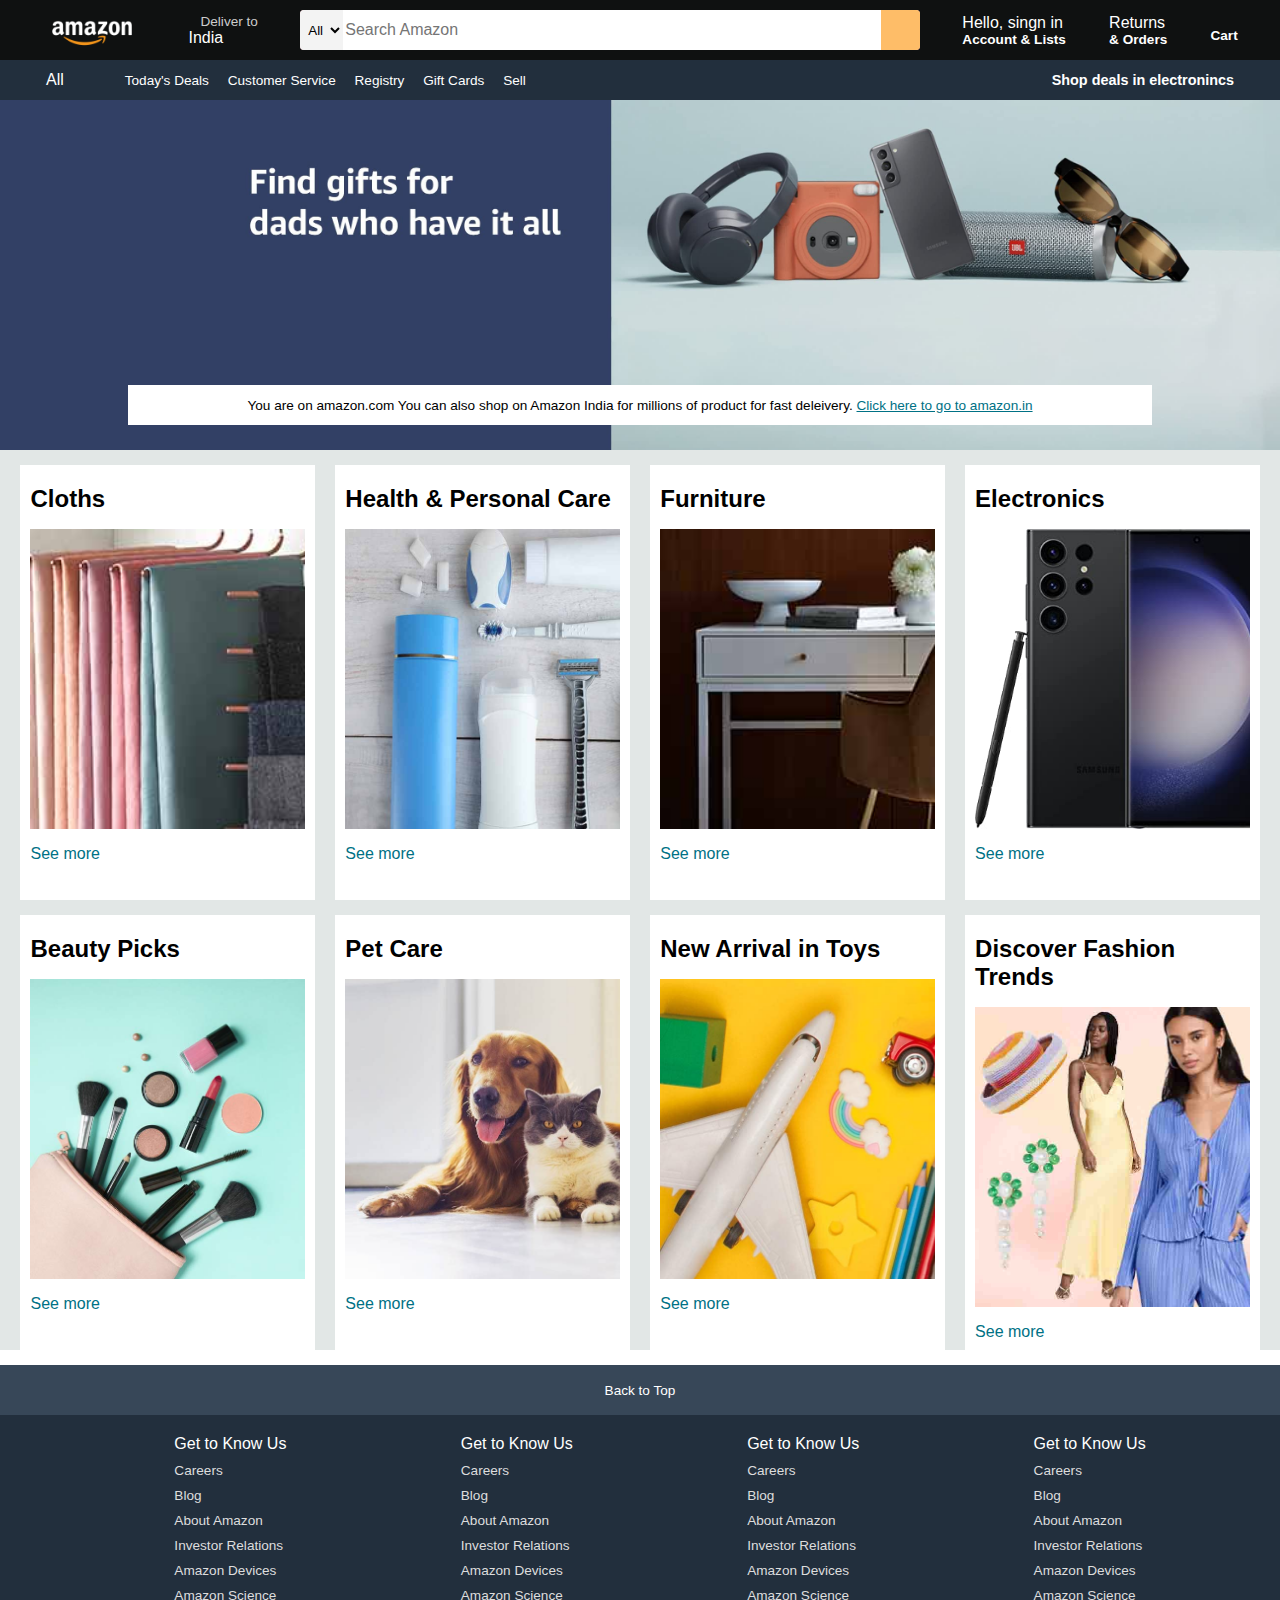
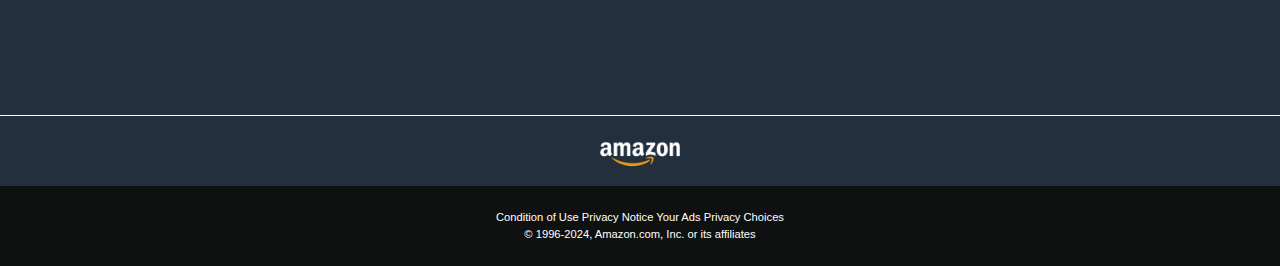
<file: Amazon Clone/index.html>
<!DOCTYPE html>
<html lang="en">
<head>
    <meta charset="UTF-8">
    <meta name="viewport" content="width=device-width, initial-scale=1.0">
    <title>Amazon</title>
    <link rel="stylesheet" href="https://cdnjs.cloudflare.com/ajax/libs/font-awesome/6.5.2/css/all.min.css" integrity="sha512-SnH5WK+bZxgPHs44uWIX+LLJAJ9/2PkPKZ5QiAj6Ta86w+fsb2TkcmfRyVX3pBnMFcV7oQPJkl9QevSCWr3W6A==" crossorigin="anonymous" referrerpolicy="no-referrer" />
    <link rel="stylesheet" href="style.css">
</head>
<body>
    <header>
        <div class="navbar">
            <div class="nav-logo border">
                <div class="logo"></div>
            </div>
            <div class="nav-address border">
                <p class="add-first">Deliver to</p>
                <div class="add-icon">
                    <i class="fa-solid fa-location-dot"></i>

                    <p class="add-second">India</p>
                </div>
            </div>
            <div class="nav-search">
                <select class="search-select">
                    <option>All</option>
                </select>
                <input placeholder="Search Amazon" class="search-input">
                <div class="search-icon">
                    <i class="fa-solid fa-magnifying-glass"></i>
                </div>
            </div>
            <div class="nav-signin border" >
                <p>
                    <span>Hello, singn in</span>
    
                </p>
                <p class="nav-second">Account & Lists</p>
            </div>

            <div class="nav-return border">
                <p>
                    <span>Returns</span>
    
                </p>
                <p class="nav-second">& Orders</p>
            </div>
            <div class="nav-cart border">
                <i class="fa-solid fa-cart-shopping"></i>
                Cart
            </div>
        </div>
    </div>
    <div class="panel">
        <div class="panel-all">
            <i class="fa-solid fa-bars"></i>
            All
        </div>
            <div class="panel-ops">
                <p>Today's Deals</p>
                    <p>Customer Service</p>
                   <p>Registry</p> 
                    <p>Gift Cards</p>
                    <p>Sell</p>
            </div>
            <div class="panel-deals">
                Shop deals in electronincs
            </div>
    </header>
    <div class="hero-section">
        <div class="hero-msg">
            <p>You are on amazon.com You can also shop on Amazon India for millions of product for fast deleivery. <a href="https://www.amazon.in">Click here to go to amazon.in</a> </p>
        </div>
    </div>
    <div class="shop-section">
        <div class="box">
        <div class="box-content">
                <h2>Cloths</h2>
                <div class="box-img" style="background-image: url(box1_image.jpg);"></div>
                <p>See more</p>
            </div>
        </div>
        <div class="box">
            <div class="box-content">
                <h2>Health & Personal Care</h2>
                <div class="box-img" style="background-image: url(box2_image.jpg);"></div>
                <p>See more</p>
            </div>
        </div>
        <div class="box">
            <div class="box-content">
                <h2>Furniture</h2>
                <div class="box-img" style="background-image: url(box3_image.jpg);"></div>
                <p>See more</p>
            </div>
        </div>
        <div class="box">
            <div class="box-content">
                <h2>Electronics</h2>
                <div class="box-img" style="background-image: url(box4_image.jpg);"></div>
                <p>See more</p>
            </div>
        </div>
        <div class="box">
            <div class="box-content">
                    <h2>Beauty Picks</h2>
                    <div class="box-img" style="background-image: url(box5_image.jpg);"></div>
                    <p>See more</p>
                </div>
            </div>
            <div class="box">
                <div class="box-content">
                    <h2>Pet Care</h2>
                    <div class="box-img" style="background-image: url(box6_image.jpg);"></div>
                    <p>See more</p>
                </div>
            </div>
            <div class="box">
                <div class="box-content">
                    <h2>New Arrival in Toys</h2>
                    <div class="box-img" style="background-image: url(box7_image.jpg);"></div>
                    <p>See more</p>
                </div>
            </div>
            <div class="box">
                <div class="box-content">
                    <h2>Discover Fashion Trends</h2>
                    <div class="box-img" style="background-image: url(box8_image.jpg);"></div>
                    <p>See more</p>
                </div>
            </div>
    </div>
    <footer>
        <div class="foot-panel1">
            Back to Top
        </div>
        <div class="foot-panel2">
            <ul>
                <p>Get to Know Us</p>
                <a>Careers</a>
                <a>Blog</a>
                <a>About Amazon</a>
                <a>Investor Relations</a>
                <a>Amazon Devices</a>
                <a>Amazon Science </a>
            </ul>
            <ul>
                <p>Get to Know Us</p>
                <a>Careers</a>
                <a>Blog</a>
                <a>About Amazon</a>
                <a>Investor Relations</a>
                <a>Amazon Devices</a>
                <a>Amazon Science </a>
            </ul>
            <ul>
                <p>Get to Know Us</p>
                <a>Careers</a>
                <a>Blog</a>
                <a>About Amazon</a>
                <a>Investor Relations</a>
                <a>Amazon Devices</a>
                <a>Amazon Science </a>
            </ul>
            <ul>
                <p>Get to Know Us</p>
                <a>Careers</a>
                <a>Blog</a>
                <a>About Amazon</a>
                <a>Investor Relations</a>
                <a>Amazon Devices</a>
                <a>Amazon Science </a>
            </ul>
        </div>
        <div class="foot-panel3">
            <div class="logo"></div>

        </div>
        <div class="foot-panel4">
            <div class="pages">
                <a>Condition of Use</a>
                <a>Privacy Notice</a>
                <a>Your Ads Privacy Choices</a>
            </div>
            <div class="copyright">
                © 1996-2024, Amazon.com, Inc. or its affiliates
            </div>
        </div>
    </footer>
</body>
</html>
</file>
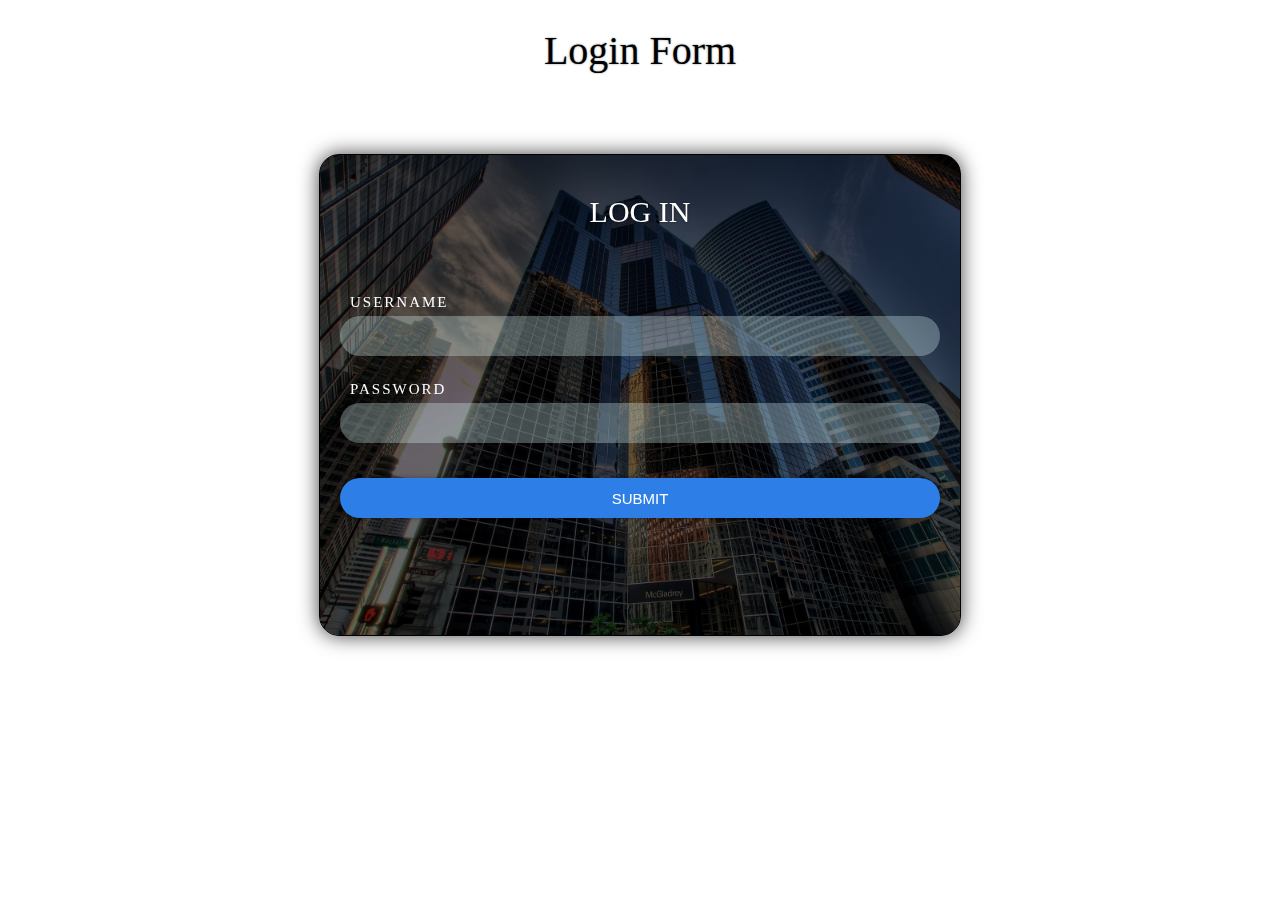
<file: Login form/index.html>
<!DOCTYPE html>
<html lang="en">
<head>
    <meta charset="UTF-8">
    <meta name="viewport" content="width=device-width, initial-scale=1.0">
    <title>Login Form</title>
    <link rel="stylesheet" href="style.css">
</head>
<body>
    <h1 class="heading">Login Form</h1>
    <div class="login">
        <form>
            <h1>LOG IN</h1>
            <label class="elements">Username</label>
            <input type="text">
            <label class="elements">Password</label>
            <input type="password">
            <button>Submit</button>
        </form>
    </div>
</body>
</html>
</file>
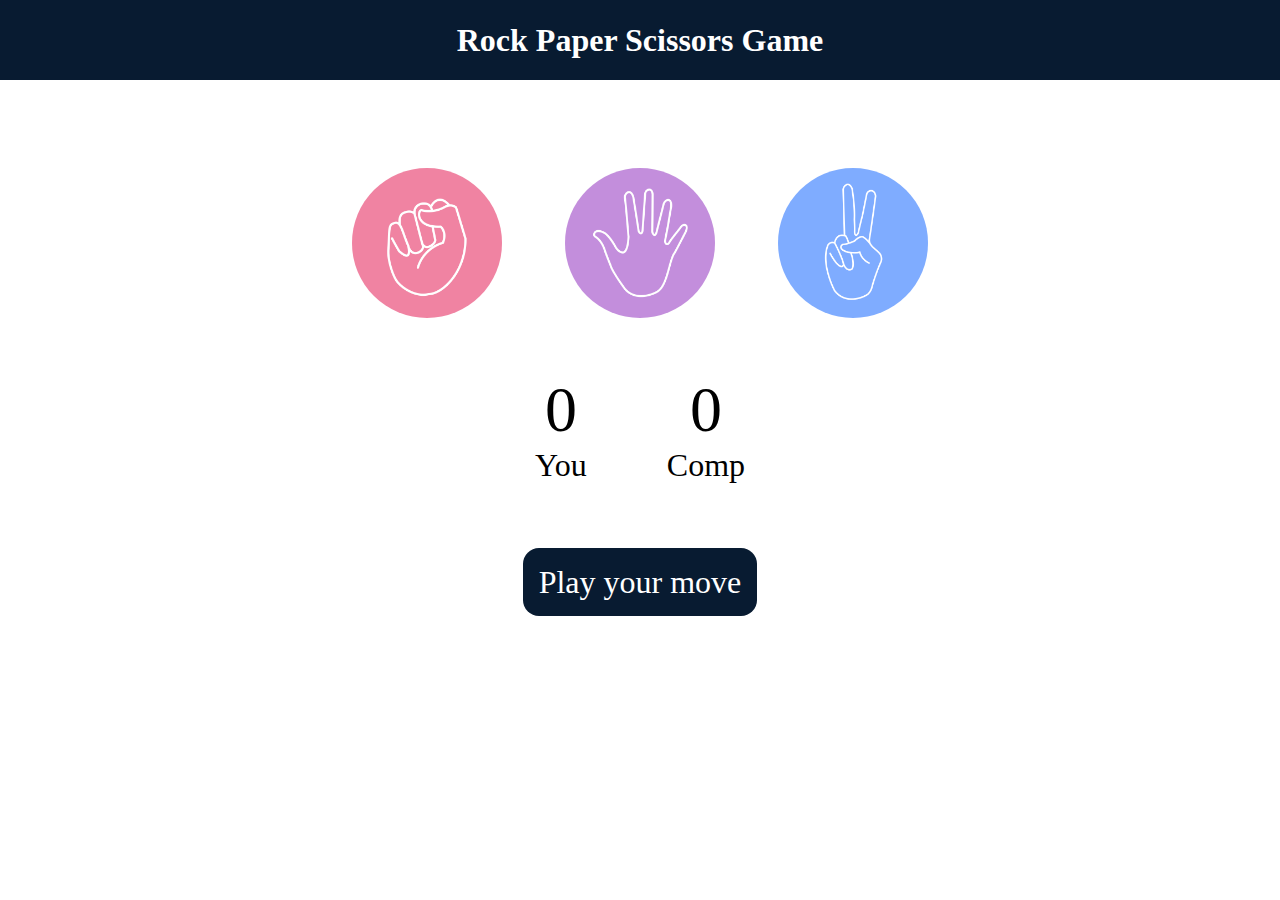
<file: Rock Paper Scissors/index.html>
<!DOCTYPE html>
<html lang="en">
<head>
    <meta charset="UTF-8">
    <meta name="viewport" content="width=device-width, initial-scale=1.0">
    <title>Rock Paper Scissors Game</title>
    <link rel="stylesheet" href="style.css">
</head>
<body>
    <h1>Rock Paper Scissors Game</h1>
    <div class="choices">
         
        <div class="choice" id="rock">
            <img src="./Images/rock.png">
        </div>
            <div class="choice" id="paper">
                <img src="./Images/paper.png">
            </div>
                <div class="choice" id="scissors">
                    <img src="./Images/scissors.png">
                    </div>
                </div>

    <div class="score-board">
        <div class="score">
            <p id="user-score">0</p>
            <p>You</p>
        </div>
        <div class="score">
            <p id="comp-score">0</p>
            <p>Comp</p>
        </div>
    </div>
    
    <div class="msg-container">
        <p id="msg">Play your move</p>
    </div>
    <script src="script.js"></script>
</body>
</html>
</file>
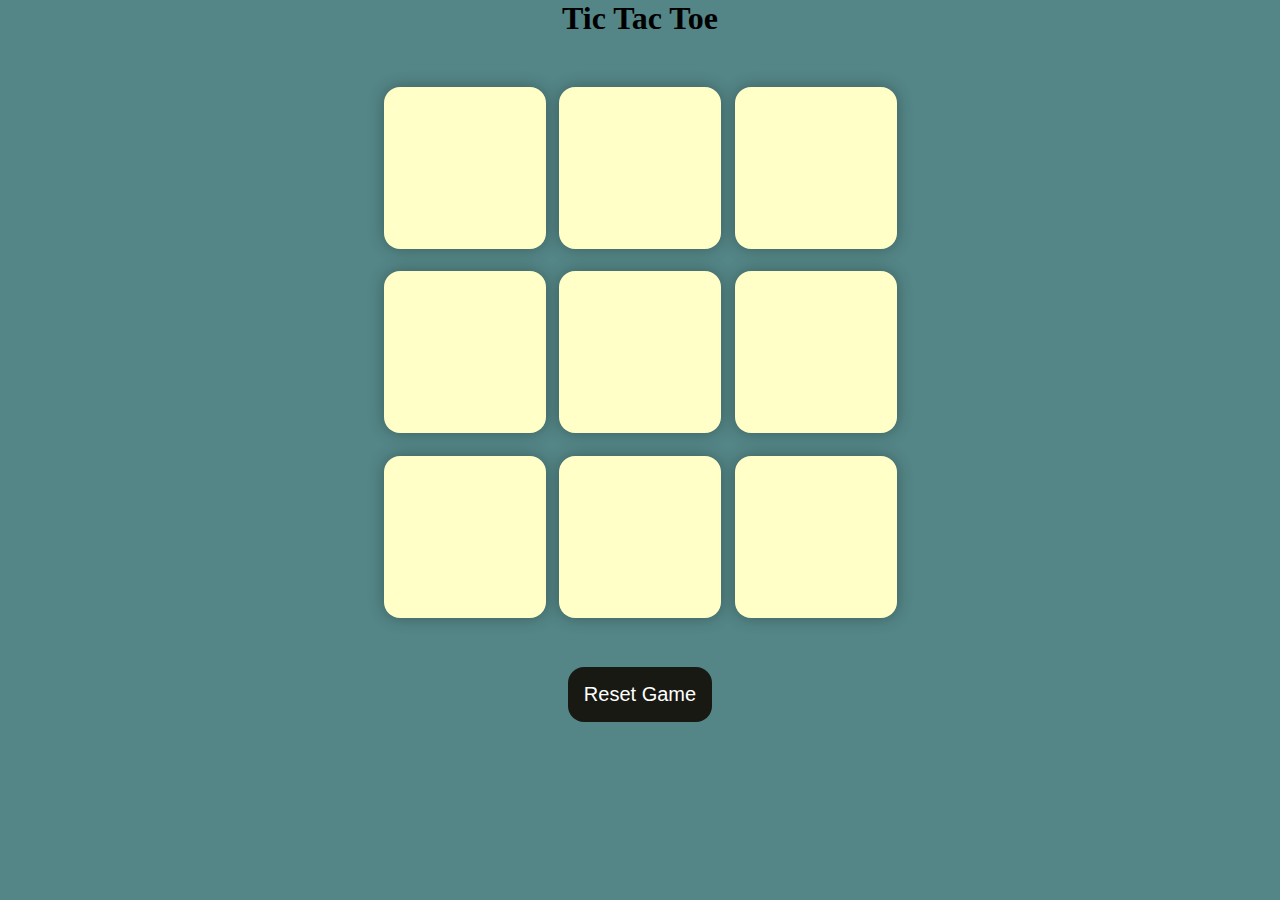
<file: Tic Tac Toe/index.html>
<!DOCTYPE html>
<html lang="en">
<head>
    <meta charset="UTF-8">
    <meta name="viewport" content="width=device-width, initial-scale=1.0">
    <title>Tic-Tac-Toe Game</title>
    <link rel="stylesheet" href="style.css">
</head>
<body>
    <div class="msg-container hide">
        <p id="msg">Winner</p>
        <button id="new-btn">New Game</button>
    </div>
    <main>
        <h1>Tic Tac Toe</h1>
        <div class="container">

        
        <div class="game">
            <button class="box"></button>
            <button class="box"></button>
            <button class="box"></button>
            <button class="box"></button>
            <button class="box"></button>
            <button class="box"></button>
            <button class="box"></button>
            <button class="box"></button>
            <button class="box"></button> 
        </div>
    </div>
        <button id="reset-btn">Reset Game</button>
    </main>
    <script src="script.js"></script>
</body>
</html>
</file>
<file: Amazon Clone/style.css>
*{
    margin: 0;
    font-family: Arial, Helvetica, sans-serif;
    border: border-box;
}
.navbar {
    height: 60px;
    background-color: #0f1111;
    color: white;
    display:flex;
    align-items: center;
    justify-content: space-evenly;
}
.nav-logo {
    height: 50px;
    width: 100px;
}
.logo {
    background-image: url("amazon_logo.png");
    background-size: cover;
    height: 50px;
    width: 100%;
}
.border {
    border: 1.5px solid transparent;
}
.border:hover {
    border: 1.5px solid white;
}
/* box2 */
.add-first{
   color: #cccccc;
   font-size: 0.85rem;
   margin-left: 15px;

}
.add-second{
    font-size: 1rem;
    margin-left: 3px; 

}
.add-icon{
    display: flex;
    align-items: center;
}
/* box3 */
.nav-search{
    display: flex;
    justify-content: space-evenly;
    background-color: pink;
    width: 620px;
    height: 40px;
    border-radius: 4px;
}

.search-select{
    background-color: #f3f3f3;
    width: 50px;
    text-align: center;
    border-top-left-radius: 4px;
    border-bottom-left-radius: 4px;
    border: none;
}
.search-input{
    width: 100%;
    font-size: 1rem;
    border: none;
}
.search-icon{
    width: 45px;
    display: flex;
    justify-content: center;
    align-items: center;
    font-size: 1.2rem;
    background-color: #febd68;
    border-top-right-radius: 4px;
    border-bottom-right-radius: 4px;
    color: #0f1111;
    
}
.nav-search:hover{
    border: 2px solid orange ;

}
/* box4 */
.span{ 
    font-size: 0.7rem;
}
.nav-second{
    font-size: 0.85rem;
    font-weight: 700;
}
/* box6 */
.nav-cart i {
    font-size: 30px;
}
.nav-cart{
    font-size: 0.85rem;
    font-weight: 700;
}
/* panel */
.panel{
    height: 40px;
    background-color: #222f3d;
    display: flex;
    color: white;
    align-items: center;
    justify-content: space-evenly;
}
.panel-ops p {
    display: inline;
    margin-left: 15px;

}
.panel-ops{
    width: 70%;
    font-size: 0.85rem;

}
.panel-deals{
    font-size: 0.9rem;
    font-weight: 700;
}

/* hero section */
.hero-section{
    background-image: url(hero_image.jpg);
    background-size: cover;
    height: 350px;
    display: flex;
    justify-content: center;
    align-items: flex-end;
    

}
.hero-msg{
    background-color: white;
    color: black;
    height: 40px;
    display: flex;
    align-items: center;
    justify-content: center;
    font-size: 0.85rem;
    width: 80%;
    margin-bottom: 25px;
    
}
.hero-msg a {
    color: #007185;
}
/* shop section */
.shop-section{
    display: flex;
    flex-wrap: wrap;
    justify-content: space-evenly;
    background-color: #e2e7e6;
}
.box{
    height: 400px;
    width: 23%;
    background-color: white;
    padding: 20px 0px 15px;
    margin-top: 15px;

}
.box-img{
    height: 300px;
    background-size: cover;
    margin-top: 1rem;
    margin-bottom: 1rem;
}
.box-content {
    margin-left: 10px;
    margin-right: 10px;
}
.box-content p {
    color: #007185;
}
/* footer */
footer{
    margin-top: 15px;

}
.foot-panel1{
    background-color: #374758;
    color: white;
    height: 50px;
    display: flex;
    justify-content: center;
    align-items: center;
    font-size: 0.85rem;

}
.foot-panel2{
    background-color: #222f3d;
    color: white;
    height: 300px;
    display: flex;
    justify-content: space-evenly;
}
ul{
    margin-top: 20px;
}
ul a {
    display: block;
    font-size: 0.85rem;
    margin-top: 10px;
    color: #dddddd;
}

.foot-panel3{
    background-color: #222f3d;
    color: white;
    border-top: 0.5px solid white; 
    height: 70px;
    display: flex;
    justify-content: center;
    align-items: center;

}
.logo{
    background-image: url("amazon_logo.png");
    background-size: cover;
    height: 50px;
    width: 100px;
    
}
.foot-panel4{
    background-color: #0f1111;
    color: white;
    height: 80px;
    font-size: 0.7rem;
    text-align: center;
   
}
.pages{
    
    padding-top: 25px;

}
.copyright{
    padding-top: 5px;
    

}
</file>
<file: Login form/style.css>
body{
    text-align: center;
}

.heading {
    font-size: 2.5rem;
}
.login {
    border: 1px solid black;
    background: url(Building.jpg);
    color: white;
    border-radius: 20px;
    box-shadow: 0px 0px 20px rgba(0,0,0,0.75);
    background-size: cover;
    background-position: center;
    overflow: hidden;
    margin-top: 20px;
    width: 40rem;
    height: 30rem;
    display: inline-flex;
}

form{
    display: block;
    box-sizing: border-box;
    padding: 20px;
    width: 100%;
    height: 100%;
    backdrop-filter: brightness(40%);
    flex-direction: column;
    display: flex;
    gap: 5px;
}

.elements{
    text-align: start;
    font-size: 15px;
    color: white;
}

h1{
    font-weight: normal;
    font-size: 30px;
    text-shadow: 0px 0px 2px rgba(0,0,0,0.5);
    margin-bottom: 60px;
}

label {
    color: rgba(225,225,255, 0.8);
    text-transform: uppercase;
    font-size: 10px;
    letter-spacing: 2px;
    padding-left: 10px;
}

input {
    background: rgba(225, 255, 255, 0.3);
    height: 40px;
    line-height: 40px;
    border-radius: 20px;
    padding: 0px 20px;
    border: none;
    margin-bottom: 20px;
    color: white;

}
button {
    background: rgb(45, 126, 231);
    height: 40px;
    line-height: 40px;
    border-radius: 40px;
    border: none;
    margin: 10px 0px;
    box-shadow: 0px 0px 5px rgba(0,0,0,0.3);
    color: white;
    font-size: 15px;
    text-transform: uppercase;
}
</file>
<file: Rock Paper Scissors/style.css>
*{
    margin: 0;
    padding: 0;
    text-align: center;
}

h1{
    background-color: #081b31;
    color: #fff;
    height: 5rem;
    line-height: 5rem;

}
.choice{
    height: 165px;
    width: 165px;
    border-radius: 50%;
    display: flex;
    justify-content: center;
    align-items: center;
}

.choice:hover{
    background-color: #081b31;
    cursor: pointer;


}

img {
    
    height: 150px;
    width: 150px;
    object-fit: cover;
    border-radius: 50%;
}
.choices {
    display: flex;
    justify-content: center;
    align-items: center;
    gap: 3rem;
    margin-top: 5rem;
}

.score-board {
    display: flex;
    justify-content: center;
    align-items: center;
    font-size: 2rem;
    margin-top: 3rem;
    gap: 5rem;
}

#user-score, #comp-score {
    font-size: 4rem;

}

.msg-container{
    margin-top: 5rem;
}

#msg {
    background-color: #081b31;
    color: #fff;
    font-size: 2rem;    
    display: inline;
    padding: 1rem;
    border-radius: 1rem;
}
</file>
<file: Tic Tac Toe/style.css>
* {
    margin: 0;
    padding: 0;
}

body {
    background-color: #548687;
    text-align: center;
}
.container {
    height: 70vh;
    display: flex;
    justify-content: center;
    align-items: center;


}
.game {
    height: 60vmin;
    width: 60vmin;
    display: flex;
    flex-wrap: wrap;
    justify-content: center;
    align-items: center;
    gap: 1.5vmin;

}

.box {
    height: 18vmin;
    width: 18vmin;
    border-radius: 1rem;
    border: none;
    box-shadow: 0 0 1rem rgba(0,0,0,0.3);
    font-size: 8vmin;
    color: #b0413e;
    background-color: #ffffc7;
}

#reset-btn{
    padding: 1rem;
    font-size: 1.25rem;
    background-color: #191913;
    color: white;
    border-radius: 1rem;
    border: none;

}

#new-btn{
    padding: 1rem;
    font-size: 1.25rem;
    background-color: #191913;
    color: white;
    border-radius: 1rem;
    border: none;
}

#msg{
    color: #ffffc7;
    font-size: 8vmin;
}
.msg-container {
    height: 100vmin;
    display: flex;
    justify-content: center;
    align-items: center;
    flex-direction: column;
    gap: 4rem;

}
.hide {
    display: none;
}
</file>
